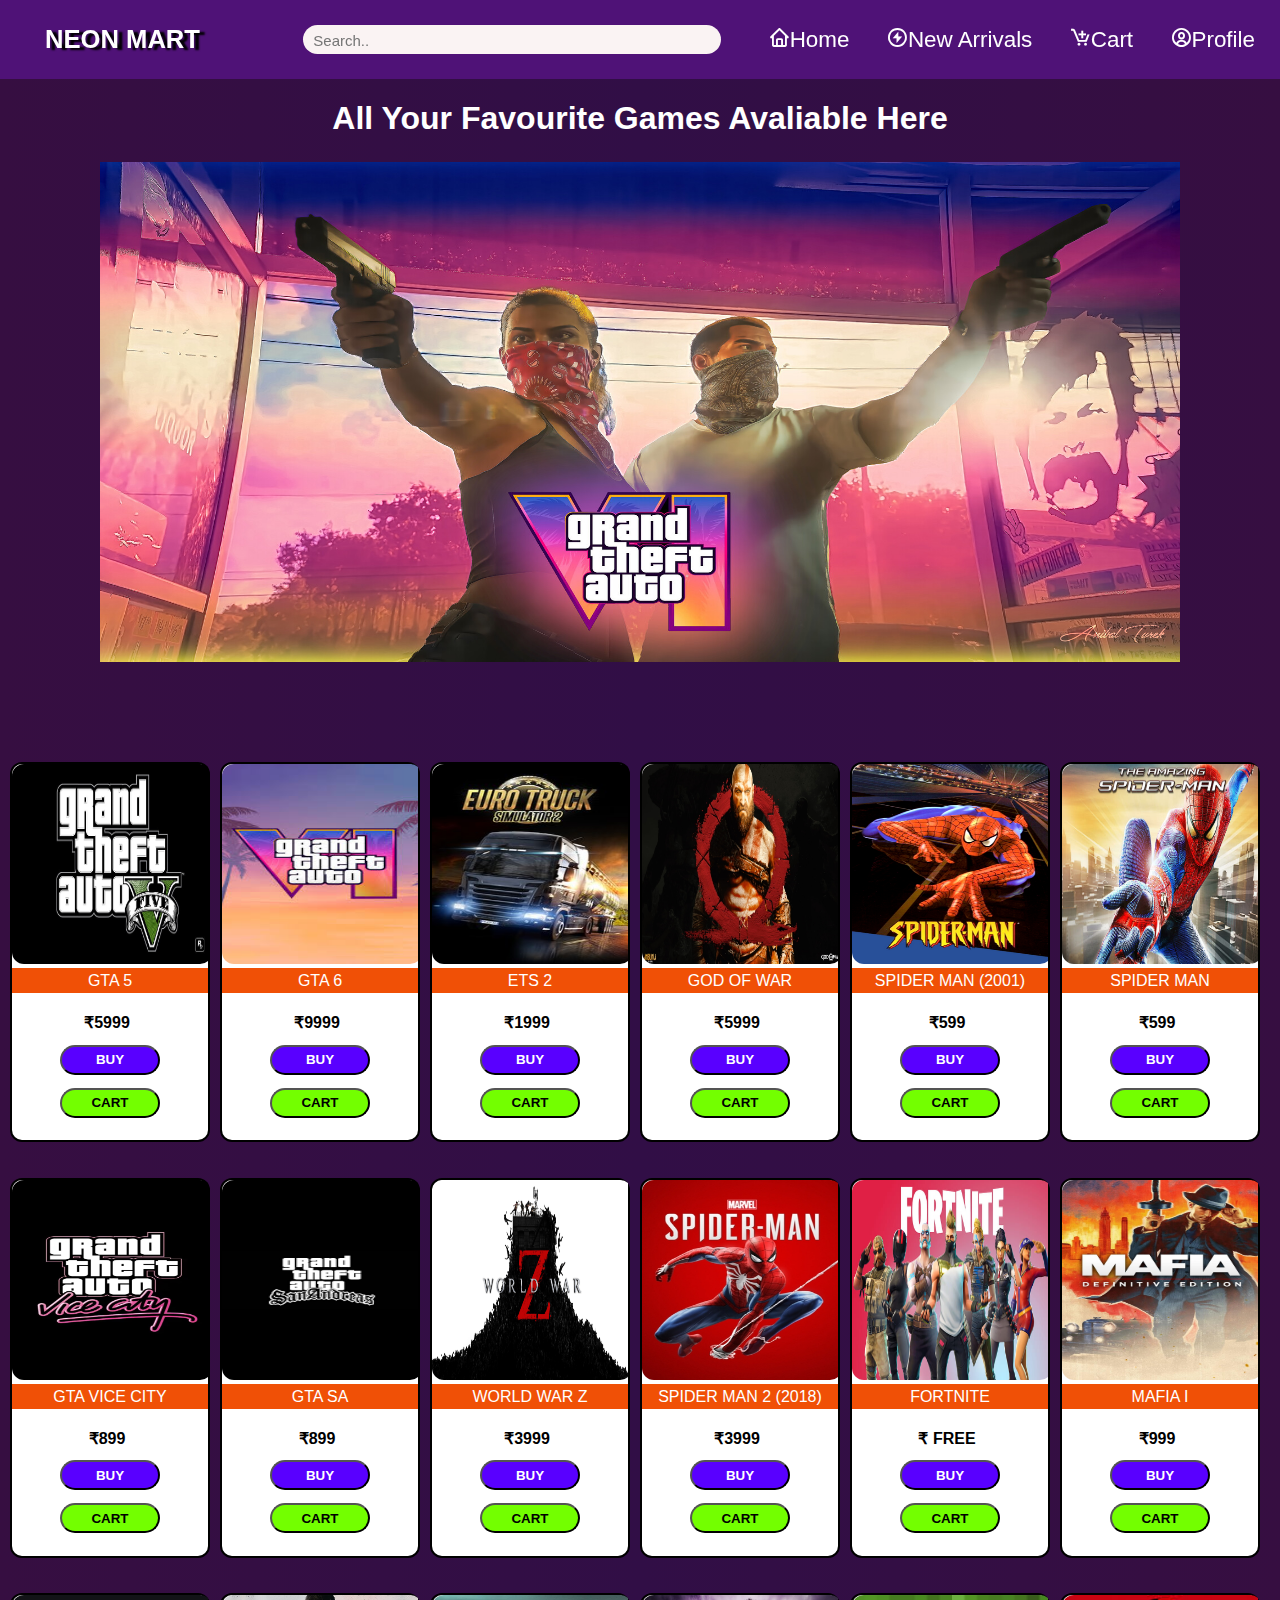
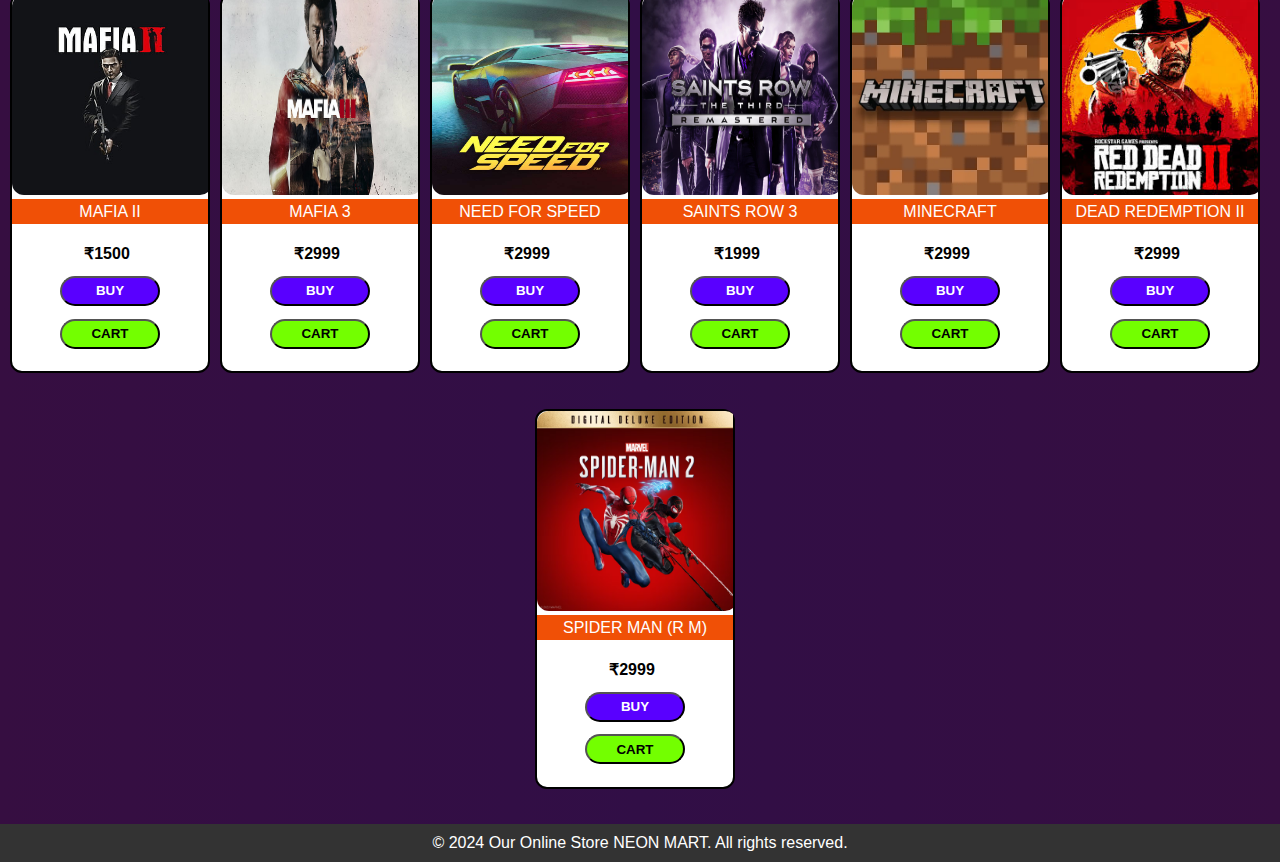
<file: index.html>
<!DOCTYPE html>
<html lang="en">
<head>
    <meta charset="UTF-8">
    <meta name="viewport" content="width=device-width, initial-scale=1.0">
    <link rel="stylesheet" href="style.css">
    <link href='https://unpkg.com/boxicons@2.1.4/css/boxicons.min.css' rel='stylesheet'>
    <title>Neon Mart</title>
</head>
<body>
    <header class="header">
        <a class="brand">NEON MART</a>
        <input type="checkbox" id="check">
        <div>
            <form action="" class="search-form">
                <input type="text" name="" placeholder="Search.." id="search-box">
            </form>
        </div>
        <label for="check" class="icons">
            <i class='bx bx-menu' id="menu-icon"></i>
            <i class='bx bx-x' id="close-icon"></i>
        </label>
        <nav class="navbar">
            <a href="#"><i class='bx bx-home'></i>Home</a>
            <a href="#"><i class='bx bx-bolt-circle'></i>New Arrivals</a>
            <a href="#"><i class='bx bx-cart-add'></i>Cart</a>
            <a href="#"><i class='bx bx-user-circle'></i>Profile</a>
        </nav>
    </header>
    <h1 class="slogon">All Your Favourite Games Avaliable Here</h1>
    <main>
        <div class="section">
            <div class="section1">
                <div class="img-slider">
                    <img
                        src="products/gta 6.jpg"
                        alt=""
                        class="img"
                    />
                    <img
                        src="products/valorant.jpg"
                        alt=""
                        class="img"
                    />
                    <img
                        src="products/gta5.jpg"
                        alt=""
                        class="img"
                    />
                    <img
                        src="products/callofduty.jpg"
                        alt=""
                        class="img"
                    />
                    <img
                        src="products/nfs.jpeg"
                        alt=""
                        class="img"
                    />
                    <img
                        src="products/godofwar.jpg"
                        alt=""
                        class="img"
                    />
                </div>
            </div>
            <div class="section2">
                <div class="container">
                    <div class="items">
                        <div class="img img1">
                            <img
                                src="logo/gta5.jpg"
                                alt=""
                            />
                        </div>
                        <div class="name">GTA 5</div>
                        <div class="price">₹5999</div>
                        <div class="btn">
                            <button class="btnb" type="button">BUY</button><br>
                            <button class="btnc" type="button">CART</button>
                        </div>
                    </div>
                    <div class="items">
                        <div class="img img2">
                            <img
                                src="logo/gta6.jpeg"
                                alt=""
                            />
                        </div>
                        <div class="name">GTA 6</div>
                        <div class="price">₹9999</div>
                        <div class="btn">
                            <button class="btnb" type="button">BUY</button><br>
                            <button class="btnc" type="button">CART</button>
                        </div>
                    </div>
                    <div class="items">
                        <div class="img img3">
                            <img
                                src="logo/ets2.jpg"
                                alt=""
                            />
                        </div>
                        <div class="name">ETS 2</div>
                        <div class="price">₹1999</div>
                        <div class="btn">
                            <button class="btnb" type="button">BUY</button><br>
                            <button class="btnc" type="button">CART</button>
                        </div>
                    </div>
                    <div class="items">
                        <div class="img img1">
                            <img
                                src="logo/godofwar.jpg"
                                alt=""
                            />
                        </div>
                        <div class="name">GOD OF WAR</div>
                        <div class="price">₹5999</div>
                        <div class="btn">
                            <button class="btnb" type="button">BUY</button><br>
                            <button class="btnc" type="button">CART</button>
                        </div>
                    </div>
                    <div class="items">
                        <div class="img img1">
                            <img
                                src="logo/spiderman 2001.png"
                                alt=""
                            />
                        </div>
                        <div class="name">SPIDER MAN (2001)</div>
                        <div class="price">₹599</div>
                        <div class="btn">
                            <button class="btnb" type="button">BUY</button><br>
                            <button class="btnc" type="button">CART</button>
                        </div>
                    </div>
                    <div class="items">
                        <div class="img img1">
                            <img
                                src="logo/spiderman.jpg"
                                alt=""
                            />
                        </div>
                        <div class="name">SPIDER MAN</div>
                        <div class="price">₹599</div>
                        <div class="btn">
                            <button class="btnb" type="button">BUY</button><br>
                            <button class="btnc" type="button">CART</button>
                        </div>
                    </div>
                    <div class="items">
                        <div class="img img1">
                            <img
                                src="logo/gtavc.jpg"
                                alt=""
                            />
                        </div>
                        <div class="name">GTA VICE CITY</div>
                        <div class="price">₹899</div>
                        <div class="btn">
                            <button class="btnb" type="button">BUY</button><br>
                            <button class="btnc" type="button">CART</button>
                        </div>
                    </div>
                    <div class="items">
                        <div class="img img1">
                            <img
                                src="logo/gtasa.png"
                                alt=""
                            />
                        </div>
                        <div class="name">GTA SA</div>
                        <div class="price">₹899</div>
                        <div class="btn">
                            <button class="btnb" type="button">BUY</button><br>
                            <button class="btnc" type="button">CART</button>
                        </div>
                    </div>
                    <div class="items">
                        <div class="img img1">
                            <img
                                src="logo/worldwarz.jpg"
                                alt=""
                            />
                        </div>
                        <div class="name">WORLD WAR Z</div>
                        <div class="price">₹3999</div>
                        <div class="btn">
                            <button class="btnb" type="button">BUY</button><br>
                            <button class="btnc" type="button">CART</button>
                        </div>
                    </div>
                    <div class="items">
                        <div class="img img1">
                            <img
                                src="logo/spiderman2018.jpg"
                                alt=""
                            />
                        </div>
                        <div class="name">SPIDER MAN 2 (2018)</div>
                        <div class="price">₹3999</div>
                        <div class="btn">
                            <button class="btnb" type="button">BUY</button><br>
                            <button class="btnc" type="button">CART</button>
                        </div>
                    </div>
                    <div class="items">
                        <div class="img img1">
                            <img
                                src="logo/fortnite.jpg"
                                alt=""
                            />
                        </div>
                        <div class="name">FORTNITE</div>
                        <div class="price">₹ FREE</div>
                        <div class="btn">
                            <button class="btnb" type="button">BUY</button><br>
                            <button class="btnc" type="button">CART</button>
                        </div>
                    </div>
                    <div class="items">
                        <div class="img img1">
                            <img
                                src="logo/mafia.jpg"
                                alt=""
                            />
                        </div>
                        <div class="name">MAFIA I</div>
                        <div class="price">₹999</div>
                        <div class="btn">
                            <button class="btnb" type="button">BUY</button><br>
                            <button class="btnc" type="button">CART</button>
                        </div>
                    </div>
                    <div class="items">
                        <div class="img img1">
                            <img
                                src="logo/mafia2.jpg"
                                alt=""
                            />
                        </div>
                        <div class="name">MAFIA II</div>
                        <div class="price">₹1500</div>
                        <div class="btn">
                            <button class="btnb" type="button">BUY</button><br>
                            <button class="btnc" type="button">CART</button>
                        </div>
                    </div>
                    <div class="items">
                        <div class="img img1">
                            <img
                                src="logo/mafia3.jpg"
                                alt=""
                            />
                        </div>
                        <div class="name">MAFIA 3</div>
                        <div class="price">₹2999</div>
                        <div class="btn">
                            <button class="btnb" type="button">BUY</button><br>
                            <button class="btnc" type="button">CART</button>
                        </div>
                    </div>
                    <div class="items">
                        <div class="img img1">
                            <img
                                src="logo/nfs.jpg"
                                alt=""
                            />
                        </div>
                        <div class="name">NEED FOR SPEED</div>
                        <div class="price">₹2999</div>
                        <div class="btn">
                            <button class="btnb" type="button">BUY</button><br>
                            <button class="btnc" type="button">CART</button>
                        </div>
                    </div>
                    <div class="items">
                        <div class="img img1">
                            <img
                                src="logo/SR3.avif"
                                alt=""
                            />
                        </div>
                        <div class="name">SAINTS ROW 3</div>
                        <div class="price">₹1999</div>
                        <div class="btn">
                            <button class="btnb" type="button">BUY</button><br>
                            <button class="btnc" type="button">CART</button>
                        </div>
                    </div>
                    <div class="items">
                        <div class="img img1">
                            <img
                                src="logo/minecraft.webp"
                                alt=""
                            />
                        </div>
                        <div class="name">MINECRAFT</div>
                        <div class="price">₹2999</div>
                        <div class="btn">
                            <button class="btnb" type="button">BUY</button><br>
                            <button class="btnc" type="button">CART</button>
                        </div>
                    </div>
                    <div class="items">
                        <div class="img img1">
                            <img
                                src="logo/redredumption2.jpeg"
                                alt=""
                            />
                        </div>
                        <div class="name">DEAD REDEMPTION II</div>
                        <div class="price">₹2999</div>
                        <div class="btn">
                            <button class="btnb" type="button">BUY</button><br>
                            <button class="btnc" type="button">CART</button>
                        </div>
                    </div>
                    <div class="items">
                        <div class="img img1">
                            <img
                                src="logo/spiderman2.avif"
                                alt=""
                            />
                        </div>
                        <div class="name">SPIDER MAN (R M)</div>
                        <div class="price">₹2999</div>
                        <div class="btn">
                            <button class="btnb" type="button">BUY</button><br>
                            <button class="btnc" type="button">CART</button>
                        </div>
                    </div>
                </div>
            </div>
        </div>
    </main>
    <footer>
        <p>© 2024 Our Online Store NEON MART. All rights reserved.</p>
    </footer>
</body>
</html>
</file>
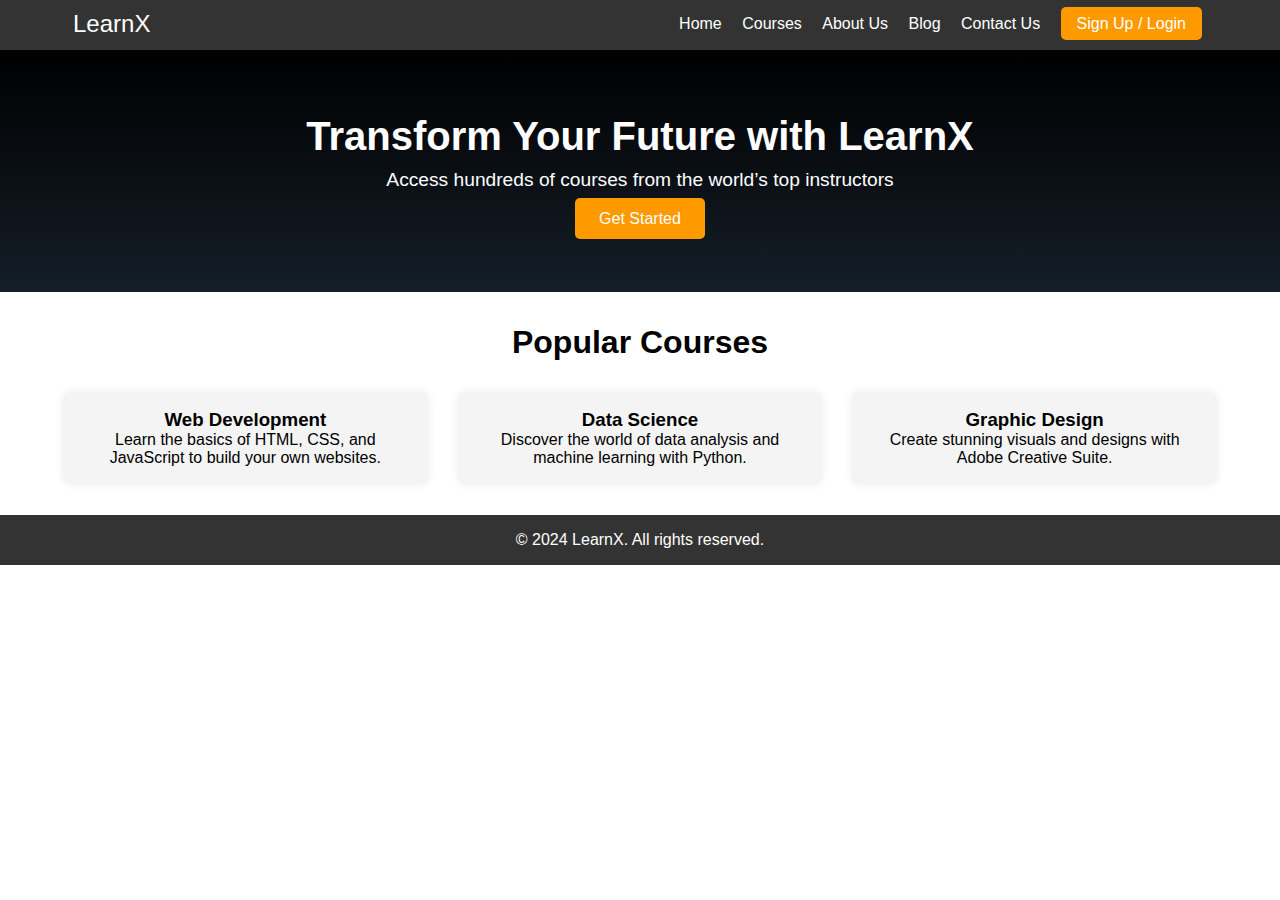
<file: task 1/index.html>
<!DOCTYPE html>
<html lang="en">
<head>
    <meta charset="UTF-8">
    <meta name="viewport" content="width=device-width, initial-scale=1.0">
    <title>LearnX - Online Courses</title>
    <link rel="stylesheet" href="style.css">
</head>
<body>
    <header>
        <div class="container">
            <div class="logo">LearnX</div>
            <nav>
                <ul>
                    <li><a href="#">Home</a></li>
                    <li><a href="#">Courses</a></li>
                    <li><a href="#">About Us</a></li>
                    <li><a href="#">Blog</a></li>
                    <li><a href="#">Contact Us</a></li>
                    <li><a href="#" class="btn">Sign Up / Login</a></li>
                </ul>
            </nav>
        </div>
    </header>
    <section class="hero">
        <div class="container">
            <h1>Transform Your Future with LearnX</h1>
            <p>Access hundreds of courses from the world’s top instructors</p>
            <a href="#" class="btn2">Get Started</a>
        </div>
    </section>
    <section class="courses">
        <div class="container">
            <h2>Popular Courses</h2>
            <div class="course-grid">
                <div class="course-card">
                    <h3>Web Development</h3>
                    <p>Learn the basics of HTML, CSS, and JavaScript to build your own websites.</p>
                </div>
                <div class="course-card">
                    <h3>Data Science</h3>
                    <p>Discover the world of data analysis and machine learning with Python.</p>
                </div>
                <div class="course-card">
                    <h3>Graphic Design</h3>
                    <p>Create stunning visuals and designs with Adobe Creative Suite.</p>
                </div>
            </div>
        </div>
    </section>
    <footer>
        <div class="container">
            <p>&copy; 2024 LearnX. All rights reserved.</p>
        </div>
    </footer>
</body>
</html>
</file>
<file: style.css>
*{
    margin: 0;
    padding: 0;
    box-sizing: border-box;
    font-family: sans-serif;
}
html{
    height: 100%;
}

body{
    min-height: 100%;
    width:100%;
    background: linear-gradient(to right,rgb(54, 14, 65), rgb(49, 14, 70) , rgb(54, 14, 65));
    display: flex;
    flex-direction: column;
}
/* header contents */ 
header{
    position: fixed;
    top: 0;
    left: 0;
    width: 100%;
    padding:25px;
    display: flex;
    justify-content: space-between;
    align-items: center;
    z-index: 100;
}
.header::before{
    content: '';
    position: absolute;
    top: 50;
    left: 0;
    width: 100%;
    height: 100%;
    background: rgb(79, 18, 119);
    backdrop-filter: blur(50px);
    z-index: -1;
}
.header::after{
    content: '';
    position: absolute;
    top: 0;
    left: -100%;
    width: 100%;
    height: 100%;
    background: linear-gradient(90deg,transparent,rgba(255, 255, 255, 0.5));
    transition: 1s ease;
}
.header:hover::after{
    left: 100%;
}

/* Image slider */

.img-slider img {
    height:500px;
    width:1080px;
  
 }
 .img{
    width:100%;
 }
 
  @keyframes slide {
      0% {
         left:0px;
        
     }
 
     15% {
          left:0px;
         
     }
 
    20% {
          left:-1080px;
        
     }
 
    32% {
         left:-1080px;
       
     }
 
      35% {
         left:-2160px;
         
     }
 
      47% {
          left:-2160px;
         
     }
 
    50% {
          left:-3240px;
         
     }
 
    63% {
      left:-3240px;
        
     }
 
     66% {
        left:-4320px;
        
     }
 
     79% {
          left:-4320px;
         
     }
 
      82% {
        left:-5400px;
         
     }
     90%{
        left:-5400px
     }
 
     100% {
        left:0px;
 
     }
 }
 
  .img-slider {
      display:flex;
      float:left;
      position:relative;
      width:25000px;
      height:580px;
      animation-name:slide;
      animation-duration: 12s;
     animation-iteration-count: infinite;
     transition-duration:2s;
 }

/* Brand items */

.brand{
    font-size: 1.6rem;
    text-decoration: none;
    font-weight: bold;
    color: rgb(255, 255, 255);
    transform: translateX(20px);
    text-shadow: 5px 2px 2px black;
}

.search-form input{
    width: 200%;
    height:100%2.5rem;
    display: block;
    font-size: 15px;
    border: none;
    position: relative;
    border-radius: 50px;
    background-color: rgb(250, 243, 243);
    padding: 7px 0 5px 10px;
    transform: translateX(-50px);
}
input:focus{
    outline: none;
}

/* buttons */

.btn{
    text-align: center;
    margin: 20px;
    
}
.btnb{
    width: 100px;
    height:30px ;
    border-radius: 50px;
    background-color: rgb(89, 0, 255);
    color: white;
    font-weight: bold;
    margin: .8rem;

}
.btnc{
    width: 100px;
    height:30px ;
    border-radius: 50px;
    background-color: rgb(115, 255, 0);
    color: rgb(0, 0, 0);
    font-weight: bold;
}

/* Navigation Bar */

.navbar a {
    text-decoration: none;
    color: rgb(255, 255, 255);
    margin-left: 2rem;
    font-weight: 500;
    font-size: 1.4rem;
}
.navbar a:hover{
    background-color: rgb(253, 253, 252);
    border-radius: 50px;
    padding: 10px;
    color:black;
    transition: all ease .5s;
}

#check{
    display: none;
}
.icons{
    display: none;
}

/*Slogon lines  */

.slogon{
    margin: 100px 0 25px 0;
    color: white;
    text-align: center;
}

/* Footer */ 

footer {
    background-color: #333;
    color: white;
    text-align: center;
    padding: 10px 0;
    margin-top: auto;
}

/* Section for products */

.section1 {
    width:1080px;
   overflow:hidden;
    justify-content: center;
     align-items: center;
     margin:0px auto;
    
}

.section2 .container {
    display:flex;
     width:100%;
     height:max-content;
    flex-wrap: wrap;
    justify-content:center;
     margin:10px auto;
   
}

.section2 .container .items {
     margin: 0px;
     width:200px;
    height: 380px;
     background-color:white;
     border:2.5px solid black;
     border-radius: 12px;
     margin: 10PX 10px 2% 0px;
    
}

 .section2 .container .items .name {
    text-align:center;
 background-color:rgb(240, 80, 6);
     height:25px;
    padding-top:4px;
     color:white;
     margin: 0;
    
}

.section2 .container .items .price {
    float:left;
    padding-left:10px;
    display: block;
    width:100%;
    color:rgb(0, 0, 0);
    font-weight: 650;
    text-align: center;
    transform: translateX(-8px);
    margin-top: 20px;
    color: black;
    
}

 .section2 .container .items .info {
     padding-left:10px;
    color:rgb(243, 168, 7);
    
}

 .section2 .container .items .img img {
     width:200px;
   height:200px;
     margin: 0;
     padding: 0;
     border-radius:12px;
     transition-duration:0.8s;
    
}

.section2 .container .items .img {
     overflow: hidden;
     margin: 0;
    
}

.section2 .container .items:hover .img img {
    transform: scale(1.2);
     transition-duration:0.8s;
     border-radius:12px;
    
}

@media(max-width:797px)
{
    .header{
        padding: 20px;
        align-items: center;
    }
    .header::before{
        height: 100%;
       
    }
    .icons{
        display: inline-flex;
        font-size: 2rem;
        color: white;
    }
    .icons #close-icon{
        display: none;
    } 
    #check:checked~.icons #menu-icon{
        display: none;
    }
    #check:checked~.icons #close-icon{
        display: block;
    }

    .navbar{
        position: absolute;
        top: 100%;
        left: 50px;
        width: auto;
        height: 0;
        background: rgba(89, 0, 255, 0.2);
        backdrop-filter: blur(50px);
        transition: all ease .5s;
        overflow: hidden;
        border-bottom-left-radius: 50px;
        border-bottom-right-radius: 50px;
        right: 50px;
    }
    .navbar a:hover{
        background-color: rgb(238, 236, 234);
        border-radius: 50px;
        padding-top: 5px 0 5px 0;
        color:black;
        transition:none;
        border-width: 0%;
    }
    #check:checked~.navbar{
        height: 13rem;
    }
    .search-form input{
        width: auto;
        height:100%2.5rem;
        display: block;
        font-size: 15px;
        border: none;
        position: relative;
        border-radius: 50px;
        background-color: rgb(250, 243, 243);
        padding: 5px 0 5px 10px;
        transform: translateX(20px);
    }
    input:focus{
        outline: none;
    }

    .navbar a{
        display: block;
        text-align: center;
        margin: 25px 50px 25px 50px;
        font-size: 1.1rem;
        color: white;
    }
    .brand{
        text-decoration: none;
        font-weight:bold;
        color: rgb(255, 255, 255);
    }
    .logos{
        width: 3rem;
        height: 3rem;
    }
    .img-slider {
        display:flex;
        float:left;
        position:relative;
        width:600px;
        height:400px;
        animation-name:slide;
        animation-duration: 12s;
       animation-iteration-count: infinite;
       transition-duration:2s;
   }
   .img-slider img {
    height:400px;
    width:600px;
    }
    @keyframes slide {
        0% {
           left:0px;
          
       }
   
       10% {
            left:0px;
           
       }
   
      20% {
            left:-600px;
          
       }
   
      32% {
           left:-600px;
         
       }
   
        35% {
           left:-1200px;
           
       }
   
        47% {
            left:-1200px;
           
       }
   
      50% {
            left:-1800px;
           
       }
   
      63% {
        left:-1800px;
          
       }
   
       66% {
          left:-2400px;
          
       }
   
       79% {
            left:-2400px;
           
       }
   
        82% {
          left:-3000px;
           
       }
       90%{
        left:-3000px;
       }
   
       100% {
          left:0px;
   
       }
   }
    .img{
    width:600px;
    }
    .section2 .container .items:hover .img img {
        transform: none;
         border-radius:0px;
        
    }
}
@media(max-width:450px)
{
    .img-slider {
        display:flex;
        float:left;
        position:relative;
        width:400px;
        height:300px;
        animation-name:slide;
        animation-duration: 12s;
       animation-iteration-count: infinite;
       transition-duration:2s;
   }
   .img-slider img {
    height:300px;
    width:400px;
    }
    @keyframes slide {
        0% {
           left:0px;
          
       }
   
       10% {
            left:0px;
           
       }
   
      20% {
            left:-400px;
          
       }
   
      32% {
           left:-400px;
         
       }
   
        35% {
           left:-800px;
           
       }
   
        47% {
            left:-800px;
           
       }
   
      50% {
            left:-1200px;
           
       }
   
      63% {
        left:-1200px;
          
       }
   
       66% {
          left:-1600px;
          
       }
   
       79% {
            left:-1600px;
           
       }
   
        82% {
          left:-2000px;
           
       }
       90%{
        left:-2000px;
       }
   
       100% {
          left:0px;
   
       }
   }
    .brand{
        font-size: 1.2rem;
        transform: translateX(-6px);
    }
    .header::before{
        width: 480px;
    }
    .search-form{
        transform: translateX(-330px);
        width:100%
    }
    .icons{
        transform: translateX(-600px);
    }
    .navbar{
    
            width: 350px;
            transform: translateX(-25px);
    }
}
</file>
<file: task 1/style.css>
*{
    margin: 0;
    padding: 0;
}
body {
    margin: 0;
    font-family: Arial, sans-serif;
}

.container {
    width: 90%;
    margin: auto;
    max-width: 1200px;
}

header {
    background: #333;
    color: #fff;
    padding: 10px;
    height: 30px;
}

header .logo {
    float: left;
    font-size: 1.5em;
}

header nav {
    float: right;
}

header nav ul {
    list-style: none;
    margin: 5px;
    padding: 0;
}

header nav ul li {
    display: inline;
    margin-left: 1em;
}

header nav ul li a {
    color: #fff;
    text-decoration: none;
}

header nav ul li a.btn {
    background: #f90;
    padding: 0.5em 1em;
    border-radius: 5px;
}

.hero {
    background-image: linear-gradient(rgb(0, 0, 0),rgb(20,30,40));
    color: #fff;
    text-align: center;
    padding: 4em 0;
}

.hero h1 {
    font-size: 2.5em;
    margin: 0;
}

.hero p {
    font-size: 1.2em;
    margin: 0.5em 0 1em;
}

.btn2 {
    
    background: #f90;
    color: #fff;
    padding: 0.75em 1.5em;
    border-radius: 5px;
    text-decoration: none;
}

.courses {
    padding: 2em 0;
    text-align: center;
}

.courses h2 {
    font-size: 2em;
    margin-bottom: 1em;
}

.course-grid {
    display: flex;
    gap: 2em;
    justify-content: center;
}

.course-card {
    background: #f4f4f4;
    padding: 1em;
    border-radius: 5px;
    width: 30%;
    box-shadow: 0 0 10px rgba(0,0,0,0.1);
}

.course-card h3 {
    margin-top: 0;
}

footer {
    width: 100%;
    background: #333;
    color: #fff;
    text-align: center;
    padding: 1em 0;
}
</file>
